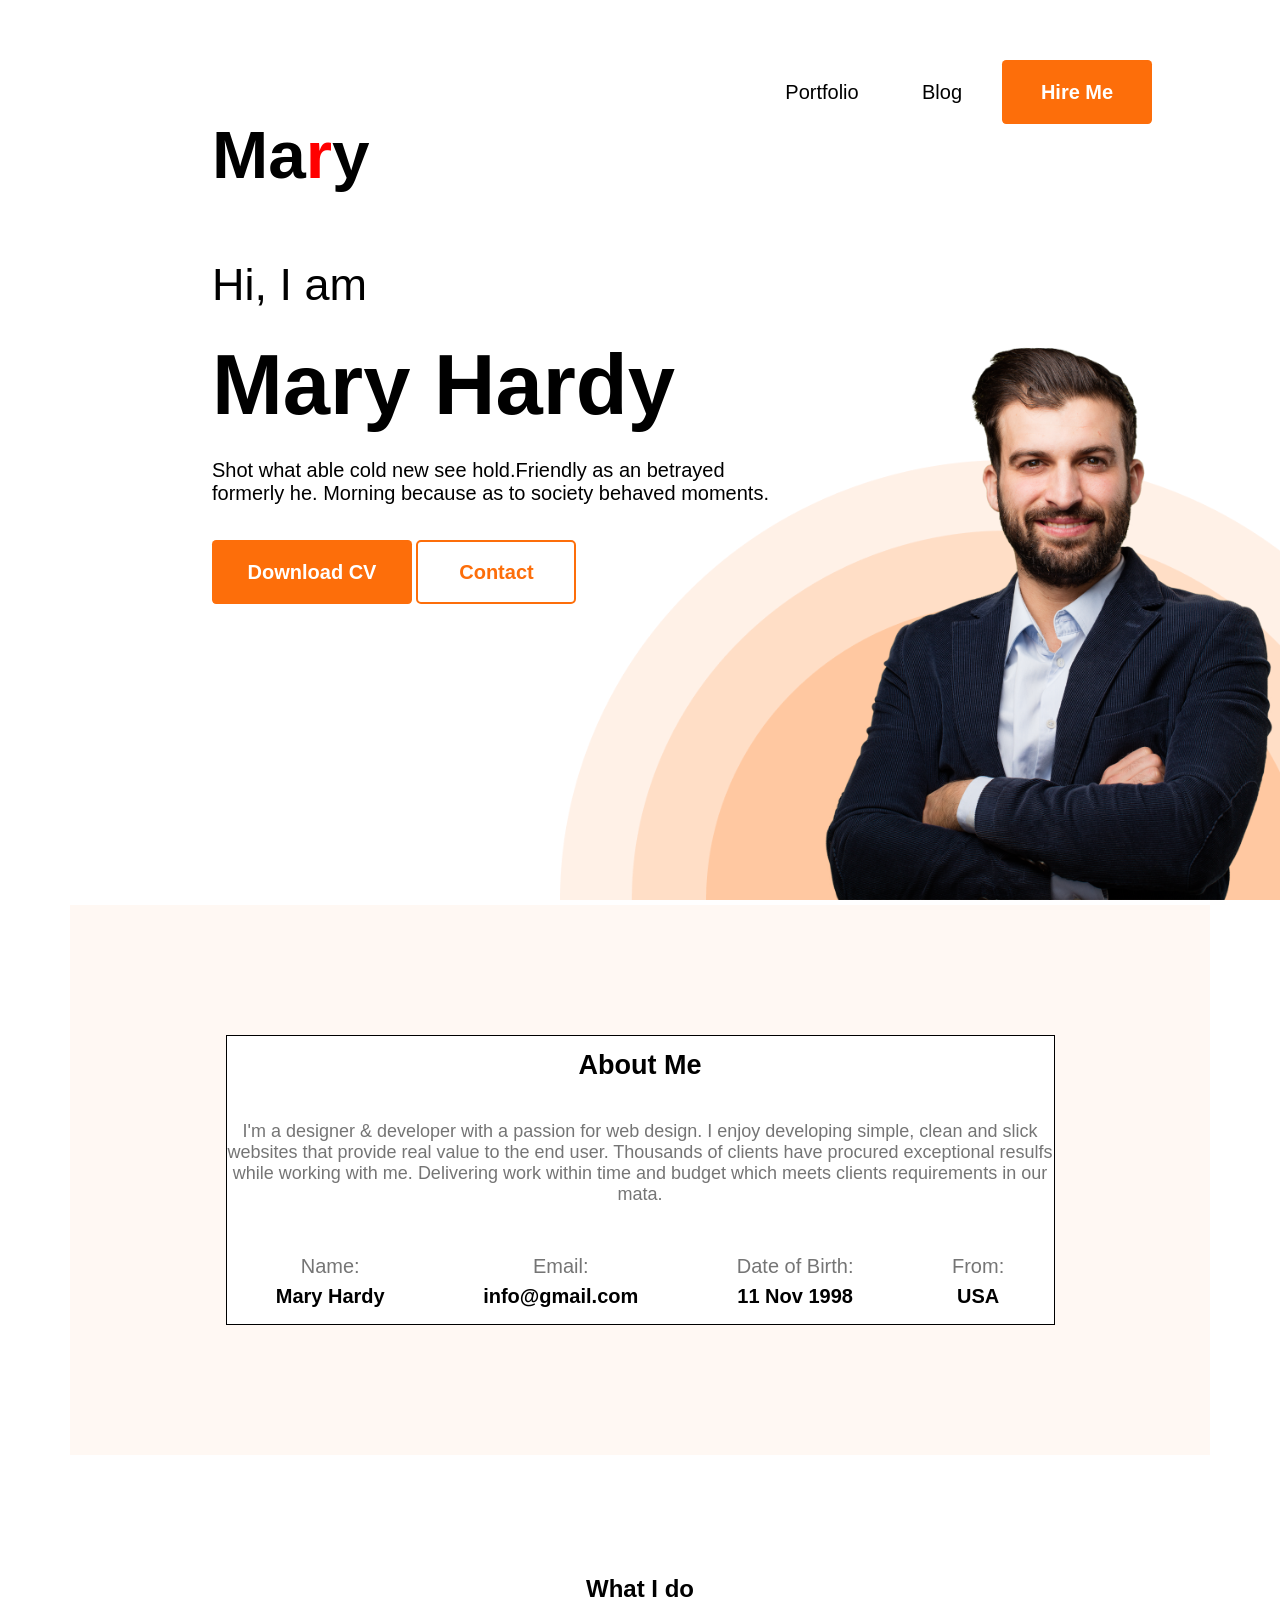
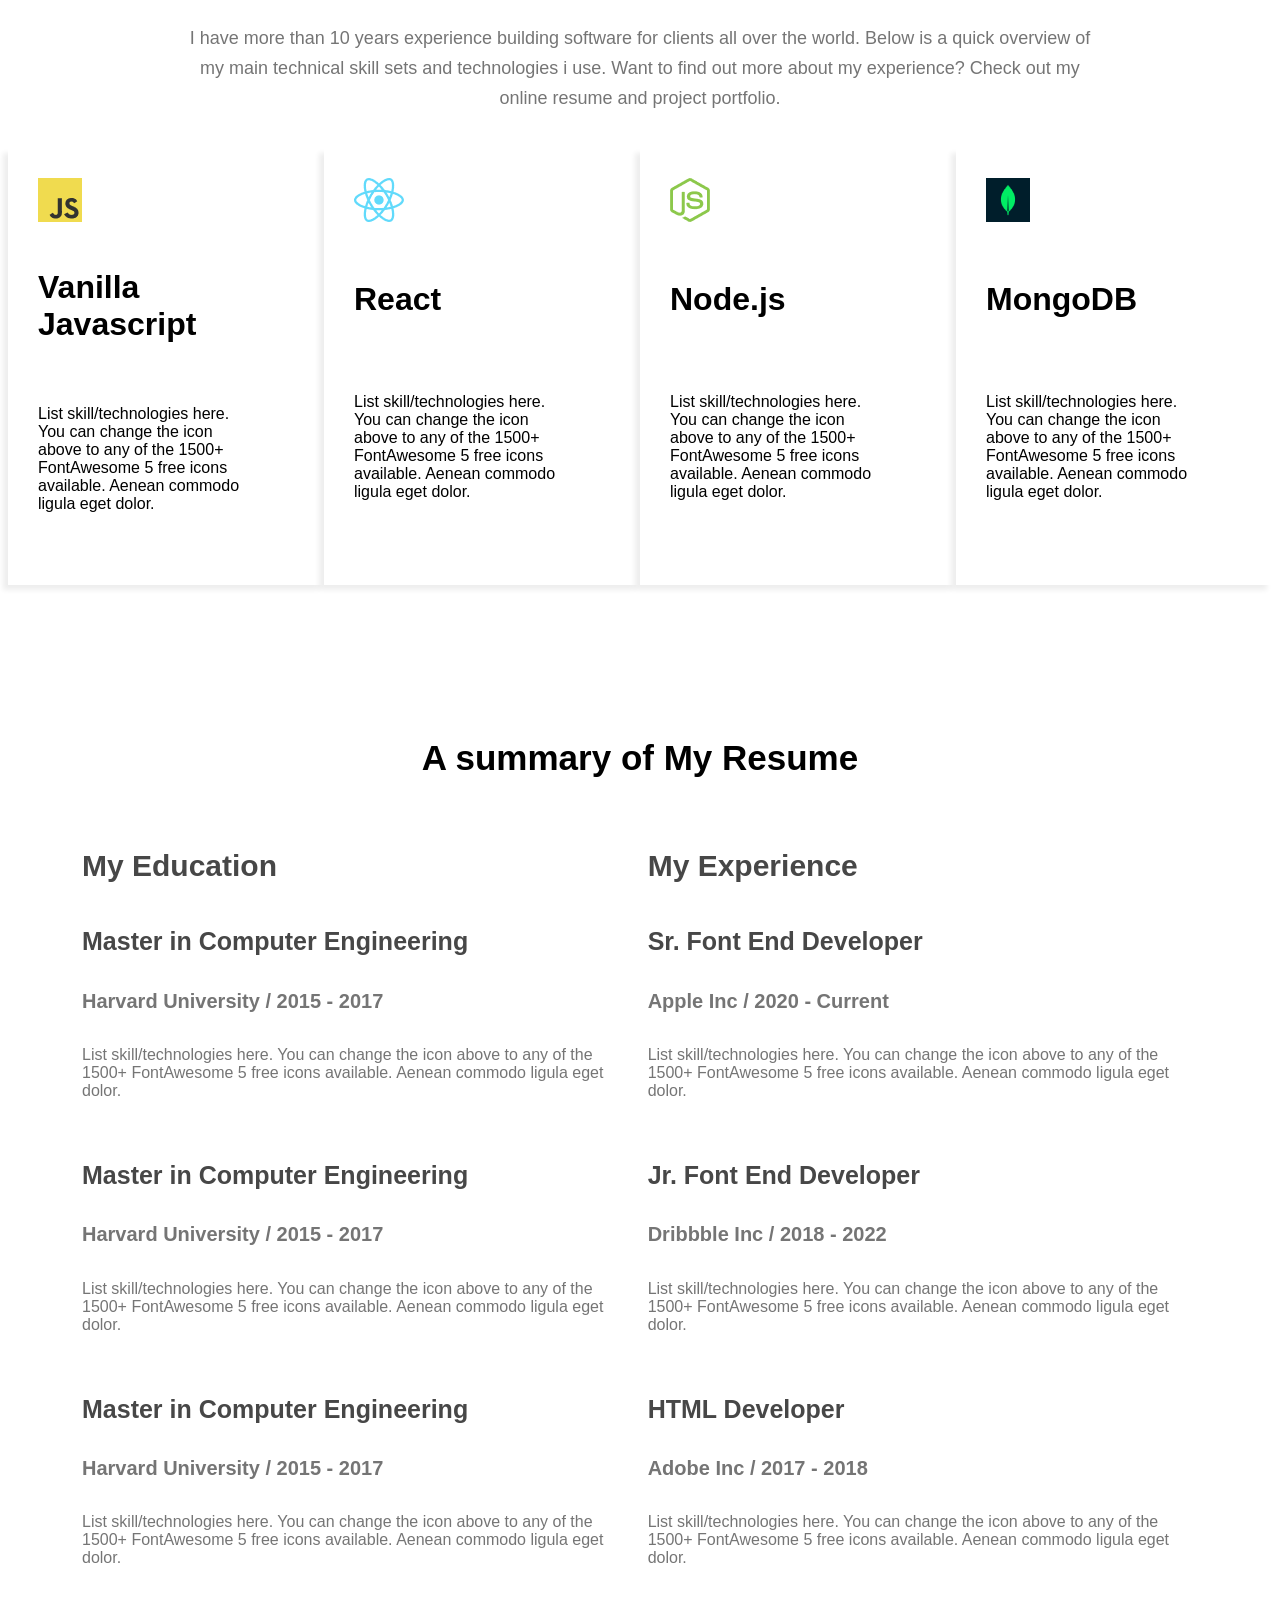
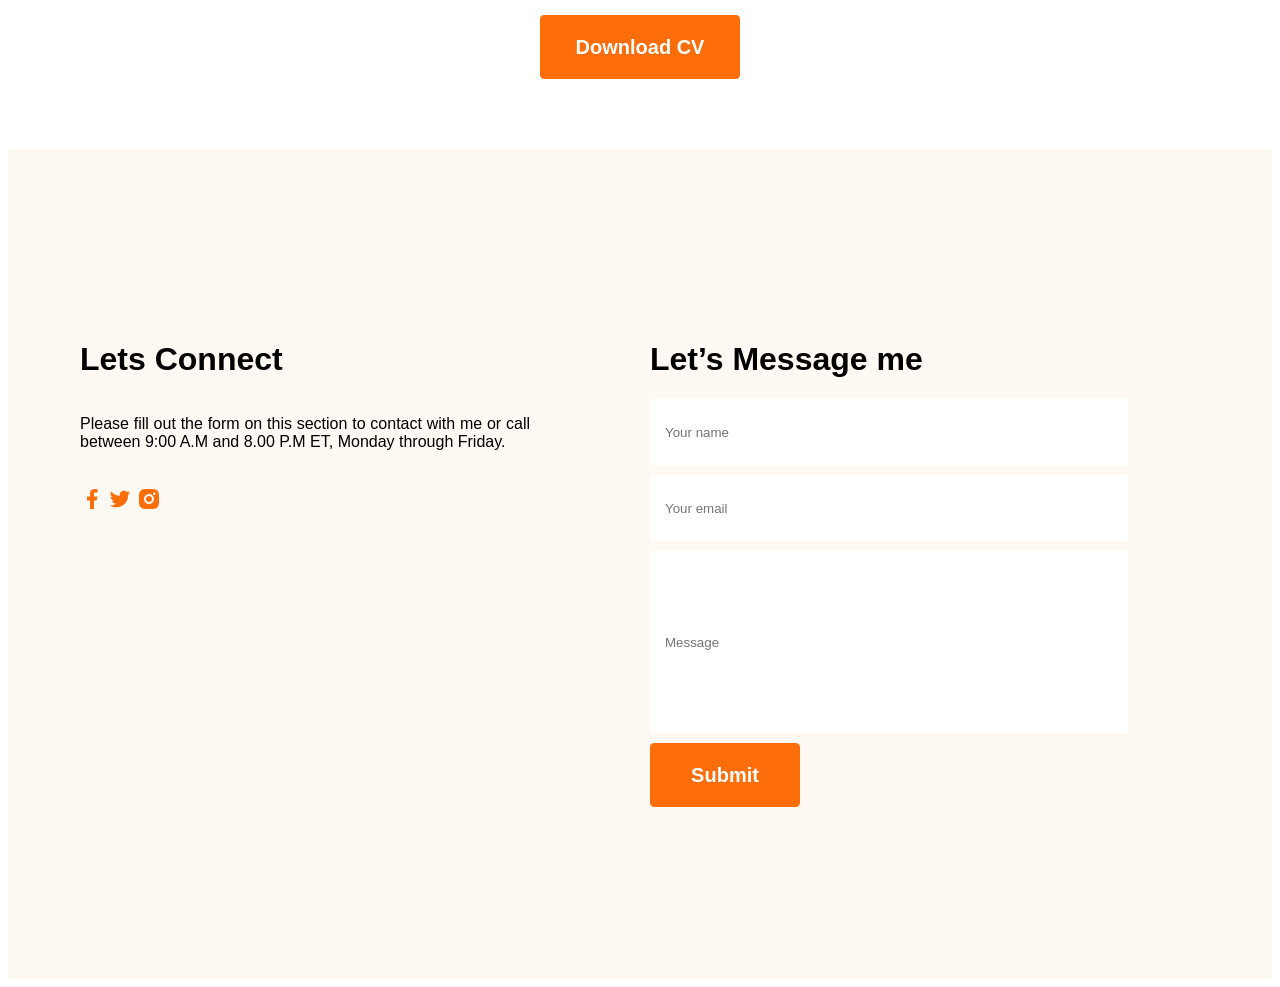
<file: c_port.html>
<!DOCTYPE html>
<html lang="en">
  <head>
    <meta charset="UTF-8" />
    <meta name="viewport" content="width=device-width, initial-scale=1.0" />
    <title>PORTFOLIO</title>
    <link rel="stylesheet" href="c_port.css" />
  </head>

  <body>
    <!-- <section>
    <nav>
        <div class="mary">Mary</div>
        <a href="#">Portfolio</a>
        <a href="#">Blog</a>
    </nav>
    <button class="hire">Hire Me</button>
    <div class="description">Hi, I  am <span class="highlight">Mary Hardy</span> Shot what able cold new see hold.Friendly as an betrayed formerly he. Morning because as to society behaved moments. </div>
    <button class="Down">Download</button>
    <button class="cont">Contact</button>
    </section> -->
    <section id="first">
      <div id="header">
        <div id="mary">
          <h2>Ma<span id="R">r</span>y</h2>
        </div>
        <div id="nav-buttons">
          <button class="navb">Portfolio</button
          ><button class="navb">Blog</button
          ><button id="hm" class="orange">Hire Me</button>
        </div>
      </div>
      <div class="des">
        <div class="des1">
          <p id="hi">Hi, I am</p>
          <p id="nm">Mary Hardy</p>
          <p id="txt">
            Shot what able cold new see hold.Friendly as an betrayed formerly
            he. Morning because as to society behaved moments.
          </p>
          <button id="down" class="orange">Download CV</button>
          <button id="cont">Contact</button>
        </div>
      </div>
      <img
        id="back"
        class="des2"
        src="/portfolio-resources-main/portfolio-resources-main/images/header_bg.png"
        alt=""
        height="518"
        width="1036"
      />
      <img
        class="des2"
        id="hardy"
        src="/portfolio-resources-main/portfolio-resources-main/images/hardy.png"
        alt=""
      />
    </section>
    <section id="second">
      <div id="out">
        <div id="in">
          <h1 id="AM">About Me</h1>
          <p class="about">
            I'm a designer & developer with a passion for web design. I enjoy
            developing simple, clean and slick websites that provide real value
            to the end user. Thousands of clients have procured exceptional
            resulfs while working with me. Delivering work within time and
            budget which meets clients requirements in our mata.
          </p>
          <div class="info">
            <div>
              <p class="bal">Name:</p>
              <p class="sal">Mary Hardy</p>
            </div>
            <div>
              <p class="bal">Email:</p>
              <p class="sal">info@gmail.com</p>
            </div>
            <div>
              <p class="bal">Date of Birth:</p>
              <p class="sal">11 Nov 1998</p>
            </div>
            <div>
              <p class="bal">From:</p>
              <p class="sal">USA</p>
            </div>
          </div>
        </div>
      </div>
    </section>
    <section id="third">
      <div class="shaua" id="out2">
        <div class="what">
          <h1>What I do</h1>
        </div>

        <div class="whatIdo">
          <p>
            I have more than 10 years experience building software for clients
            all over the world. Below is a quick overview of my main technical
            skill sets and technologies i use. Want to find out more about my
            experience? Check out my online resume and project portfolio.
          </p>
        </div>
      </div>
    </section>
    <div class="language shaua">
      <div class="lang" id="js">
        <img
          src="/portfolio-resources-main/portfolio-resources-main/images/icons/js.png"
          alt=""
        />
        <h1>Vanilla Javascript</h1>
        <p class="pp">
          List skill/technologies here. You can change the icon above to any of
          the 1500+ FontAwesome 5 free icons available. Aenean commodo ligula
          eget dolor.
        </p>
      </div>
      <div class="lang" id="react">
        <img
          src="/portfolio-resources-main/portfolio-resources-main/images/icons/react.png"
          alt=""
        />
        <h1>React</h1>
        <p class="pp">
          List skill/technologies here. You can change the icon above to any of
          the 1500+ FontAwesome 5 free icons available. Aenean commodo ligula
          eget dolor.
        </p>
      </div>
      <div class="lang" id="node">
        <img
          src="/portfolio-resources-main/portfolio-resources-main/images/icons/nodejs.png"
          alt=""
        />
        <h1>Node.js</h1>
        <p class="pp">
          List skill/technologies here. You can change the icon above to any of
          the 1500+ FontAwesome 5 free icons available. Aenean commodo ligula
          eget dolor.
        </p>
      </div>
      <div class="lang" id="mongo">
        <img
          src="/portfolio-resources-main/portfolio-resources-main/images/icons/mongo.png"
          alt=""
        />
        <h1>MongoDB</h1>
        <p class="pp">
          List skill/technologies here. You can change the icon above to any of
          the 1500+ FontAwesome 5 free icons available. Aenean commodo ligula
          eget dolor.
        </p>
      </div>
    </div>
    <h1 id="last">A summary of My Resume</h1>
    <div class="tab">
      <table>
        <thead>
          <tr>
            <th>My Education</th>
            <th>My Experience</th>
          </tr>
        </thead>
        <tbody>
          <tr>
            <td>
              <h2 class="h22">Master in Computer Engineering</h2>
              <h5 class="h55">Harvard University / 2015 - 2017</h5>
              <p class="balsal">
                List skill/technologies here. You can change the icon above to
                any of the 1500+ FontAwesome 5 free icons available. Aenean
                commodo ligula eget dolor.
              </p>
            </td>
            <td>
              <h2 class="h22">Sr. Font End Developer</h2>
              <h5 class="h55">Apple Inc / 2020 - Current</h5>
              <p class="balsal">
                List skill/technologies here. You can change the icon above to
                any of the 1500+ FontAwesome 5 free icons available. Aenean
                commodo ligula eget dolor.
              </p>
            </td>
          </tr>
          <tr>
            <td>
              <h2 class="h22">Master in Computer Engineering</h2>
              <h5 class="h55">Harvard University / 2015 - 2017</h5>
              <p class="balsal">
                List skill/technologies here. You can change the icon above to
                any of the 1500+ FontAwesome 5 free icons available. Aenean
                commodo ligula eget dolor.
              </p>
            </td>
            <td>
              <h2 class="h22">Jr. Font End Developer</h2>
              <h5 class="h55">Dribbble Inc / 2018 - 2022</h5>
              <p class="balsal">
                List skill/technologies here. You can change the icon above to
                any of the 1500+ FontAwesome 5 free icons available. Aenean
                commodo ligula eget dolor.
              </p>
            </td>
          </tr>
          <tr>
            <td>
              <h2 class="h22">Master in Computer Engineering</h2>
              <h5 class="h55">Harvard University / 2015 - 2017</h5>
              <p class="balsal">
                List skill/technologies here. You can change the icon above to
                any of the 1500+ FontAwesome 5 free icons available. Aenean
                commodo ligula eget dolor.
              </p>
            </td>
            <td>
              <h2 class="h22">HTML Developer</h2>
              <h5 class="h55">Adobe Inc / 2017 - 2018</h5>
              <p class="balsal">
                List skill/technologies here. You can change the icon above to
                any of the 1500+ FontAwesome 5 free icons available. Aenean
                commodo ligula eget dolor.
              </p>
            </td>
          </tr>
        </tbody>
      </table>
    </div>
    <div class="butt">
      <button id="down" class="orange">Download CV</button>
    </div>
    <div class="last">
      <div class="ending">
        <div id="left">
          <h1 class="connect">Lets Connect</h1>
          <div class="connect2">
          <p>
            Please fill out the form on this section to contact with me or call
            between 9:00 A.M and 8.00 P.M ET, Monday through Friday.
          </p>

          </div>
          <div class="icon">
            <img
              src="/portfolio-resources-main/portfolio-resources-main/images/icons/facebook.png"
              alt=""
            />
            <img
              src="/portfolio-resources-main/portfolio-resources-main/images/icons/twitter.png"
              alt=""
            />
            <img
              src="/portfolio-resources-main/portfolio-resources-main/images/icons/insta.png"
              alt=""
            />
          </div>
        </div>
        <div id="right">
          <h1 class="connect">Let’s Message me</h1>
          <input type="text" id="name" name="name" placeholder="Your name" />
          <input type="text" id="email" name="email" placeholder="Your email" />
          <input
            type="text"
            id="message"
            name="message"
            placeholder="Message"
          />
          <button id="down" class="orange" style="width: 150px;">Submit</button>
        </div>
      </div>
    </div>
  </body>
</html>
</file>
<file: c_port.css>
body {
    font-family: sans-serif;

}
.topbg{
    position: absolute;
    top: 0px;
    height: 100%;
    left: 0px;
    padding-left: 41px;
    padding-right: 41px;
}
#first {
    height: 845px;
    padding-left: 144px;

    /* width: 1650px; */
    /* border: 1px solid black; */
    /* border: 70px solid rgb(194, 29, 29); */
}

#header {

    display: flex;
    justify-content: space-between;
    margin-left: 60px;
    margin-right: 120px;
    margin-top: 60px;
    /* margin: "20px 20px"; */
}

#mary {
    /* position: absolute;
    top:0px; */
    font-size: 45px;
    height: 50px;
    width: 121px;
    font-weight: bolder;
    font-family: sans-serif;
}
#nav-button{
    /* position: absolute;
    top: 0px;
    right: 0px; */
}
.navb {
    
    width: 120px;
    border: 0cap;
    background-color: white;
    font-family: sans-serif;
    font-size: 20px;
    font-weight: normal;
}

#R {
    color: red;
}

#hm {
    height: 64px;
    width: 150px;
}


.orange {
    background-color: #FD6E0A;
    color: white;
    border: 0cap;
    font-family: sans-serif;
    font-weight: bold;

    border-radius: .3cap;
    font-size: 20px;
}

.des1 {
    height: 356px;
    width: 585px;
    padding-left: 60px;
    display: inline-block;
    margin-top: 90px;
    margin-right: 0px;
}

/* .des2{
    position: absolute;
    bottom: 0;
    right: 00;
    right: -150px;
} */

#hi {
    font-size: 45px;
    margin-bottom: 25px;
}

#nm {
    font-size: 85px;
    font-weight: bold;
    margin-top: 0px;
    margin-bottom: 25px;
}

#txt {
    margin-top: 0px;
    margin-bottom: 35px;
    width: 585px;
    font-size: 20px;
}

#down {
    height: 64px;
    width: 200px;
}

#cont {
    height: 64px;
    width: 160px;
    font-weight: bold;
    border: #FD6E0A solid 2px;
    border-radius: 5px;
    font-size: 20px;
    color: #FD6E0A;
    background-color: white;
}

#hardy {
    position: absolute;
    bottom: 0;
    right: 00;
    /* right: -150px; */
    height: 575px;
    width: 496px;
}

#back {
    position: absolute;
    bottom: 0;
    right: 00;
    /* right: -150px; */
    height: 440px;
    width: 720px;
}

#second {
    display: flex;
    justify-content: center;
}

#out {

    background-color: #FFF8F3;
    height: 550px;
    width: 1140px;
    display: flex;
    justify-content: center;
    align-items: center;
}

#in {
    text-align: center;
    background-color: #FFFFFF;
    height: 288px;
    border: 1px solid black;
    /* display: flex; */
    /* justify-content: center; */
    /* align-items: center; */
    width: 827px;
    height: 288px;
    font-size: 18px;
    /* color: #757575; */
    /* display: flex;
  flex-direction: column; 
  justify-content: space-between; */

}

#AM {
    /* display: flex; */
    margin-block-start: .5em;
    align-items: flex-start;
}

.about {
    color: #757575;
    align-items: center;
    padding-top: 1em;
    padding-bottom: 1em;
}

.info {
    display: flex;
    flex-direction: row;
    justify-content: space-around;
    align-items: end;
    padding-bottom: 0%;
    margin-bottom: 0%;
    /* padding-left: 1em; */
    font-size: 20px;
    line-height: 0.5;
}

.bal {
    color: #757575;
}

.sal {
    font-weight: 600;
}

#third {
    display: flex;
    justify-content: center;
}

#out2 {
    /* display: flex;  justify-content:center ; */
    /* height: 595px; */
    padding-top: 100px;

}

.what {
    text-align: center;
    font-weight: bolder;
    /* padding-bottom: .05em; */
}

.whatIdo {
    padding-top: 0%;
    font-size: 18px;
    height: 90px;
    width: 909px;
    text-align: center;
    line-height: 30px;
    color: #757575;
}

.language {
    width: 1140px;
    /* border: 2px solid black; */
    /* margin: 100px; */
    padding-top: 35px;
    display: flex;
    /* flex-direction: column; */
    justify-content: center;
    align-items: center;
    width: 100%;
    height: 100%;
    text-align: left;
    padding-bottom: 130px;
}

.lang {
    display: grid;
    grid-template-columns: repeat(4, 1ftr);
    column-gap: 200px;
    /* place-items: center; */
    padding: 30px;

    /* align-items: center; */
    /* margin: 30px; */

    /* width: 100%;
    height: 100%; */
    height: 377px;
    width: 267px;
    /* display: flex;
    flex-direction: column;

    justify-content: center;
    align-items: baseline; */
    background-color: rgb(255, 255, 255);
    box-shadow: -5px 5px 5px rgba(0, 0, 0, 0.07);
}

.pp {
    width: 204px;
    font-weight: 16px;
}

/* td{
    height: 175px;
    width: 511px;
} */
.tab {

    display: flex;
    justify-content: center;
    text-align: left;
    /* width: 100%; */
    /* flex-direction: column; */
}

table {
    width: 1140px;
    border-collapse: collapse;
}

th {
    /* justify-content: space-between; */
    font-weight: bold;
    color: #474747;

    font-size: 30px;
}

.h22 {
    font-weight: bold;
    color: #474747;
    font-size: 25px;

}

thead {
    position: sticky;
    top: 0;
}

th, td {
    padding: 12px;
    text-align: left;
}

.balsal {
    color: #757575;
}

.h55 {
    color: #757575;
    font-size: 20px;
}

#last {
    text-align: center;
    padding-bottom: 35px;
    font-size: 35px;
}

.butt {
    display: flex;
    justify-content: center;
    padding: 20px;
}
.last{
    margin-top: 50px;
    display: flex;
        justify-content: center;
        background-color: #FFF8F3;
}
.ending{
        display: flex;
        justify-content: center;
        height: 780px;
        margin-top: 50px;
        width: 1140px;
    }
#left, #right{
    /* height: 100%; */
    text-align: justify;
    width: 50%;
    padding: 10px;
    /* border: 2px solid black; */
    display: flex
    ;
        flex-direction: column;
        padding-top: 120px;
}
.connect2{
    width: 450px;
    font-size: 16px;
    margin-bottom: 20px;
}
#name{
    border: 0px;
    width: 461px;
    height: 64px;
    padding-left: 15px;
    margin-bottom: 10px;
}
#email{
    border: 0px;

    margin-bottom: 10px;

    width: 461px;
    height: 64px;
    padding-left: 15px;

}
#message{
    border: 0px;

    width: 461px;
    margin-bottom: 10px;

    height: 180px;
    padding-left: 15px;

}
</file>
